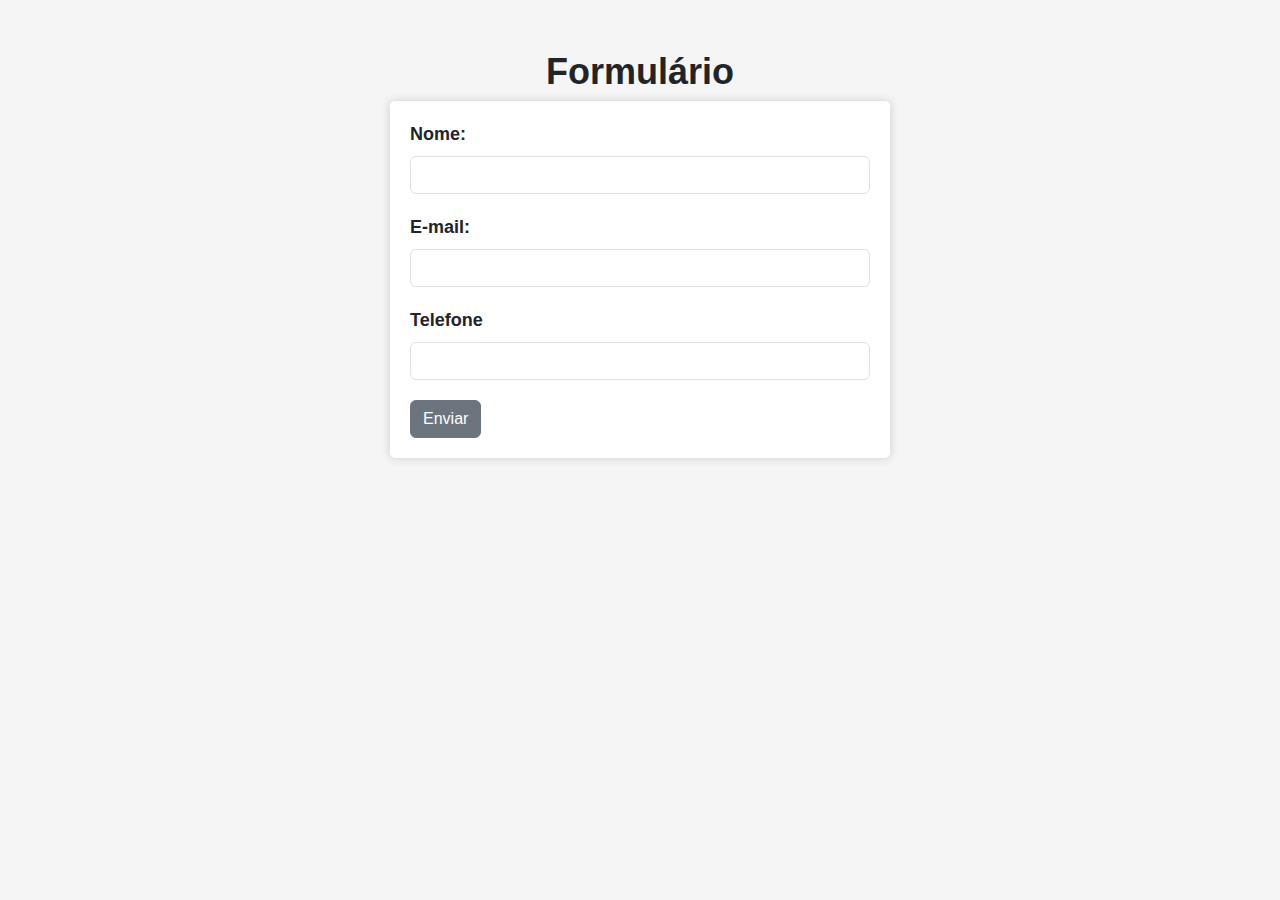
<file: index.html>
<!DOCTYPE html>
<html lang="en">
<head>
    <meta charset="UTF-8">
    <meta http-equiv="X-UA-Compatible" content="IE=edge">
    <meta name="viewport" content="width=device-width, initial-scale=1.0">
    <title>Document</title>
    <link rel="stylesheet" href="https://cdn.jsdelivr.net/npm/bootstrap@5.0.0/dist/css/bootstrap.min.css" integrity="sha384-..."/>
    <script src="https://cdn.jsdelivr.net/npm/bootstrap@5.0.0/dist/js/bootstrap.min.js" integrity="sha384-..."></script>
</head>
<body>

<h1>Formulário</h1>
    <form>
        <label class="form-label" for="nome">Nome:</label>
        <input class="form-control" type="text" id="nome">
        <label class="form-label" for="email">E-mail:</label>
        <input class="form-control" type="email" id="email">
        <label class="form-label" for="tel">Telefone</label>
        <input class="form-control" type="tel" id="tel">
        <button class="btn btn-secondary">Enviar</button>
    </form>
    <style>
        body {
            background-color: #f5f5f5;
            font-family: Arial, sans-serif;
        }
        
        h1 {
            text-align: center;
            margin-top: 50px;
            font-size: 36px;
            font-weight: bold;
        }
        
        form {
            max-width: 500px;
            margin: 0 auto;
            padding: 20px;
            background-color: #fff;
            border-radius: 5px;
            box-shadow: 0px 0px 10px #ccc;
        }
        
        label {
            display: block;
            margin-bottom: 10px;
            font-size: 18px;
            font-weight: bold;
        }
        
        input {
            display: block;
            width: 100%;
            padding: 10px;
            font-size: 16px;
            border: 2px solid #ccc;
            border-radius: 4px;
            margin-bottom: 20px;
        }
        


    </style>
</body>
</html>
</file>
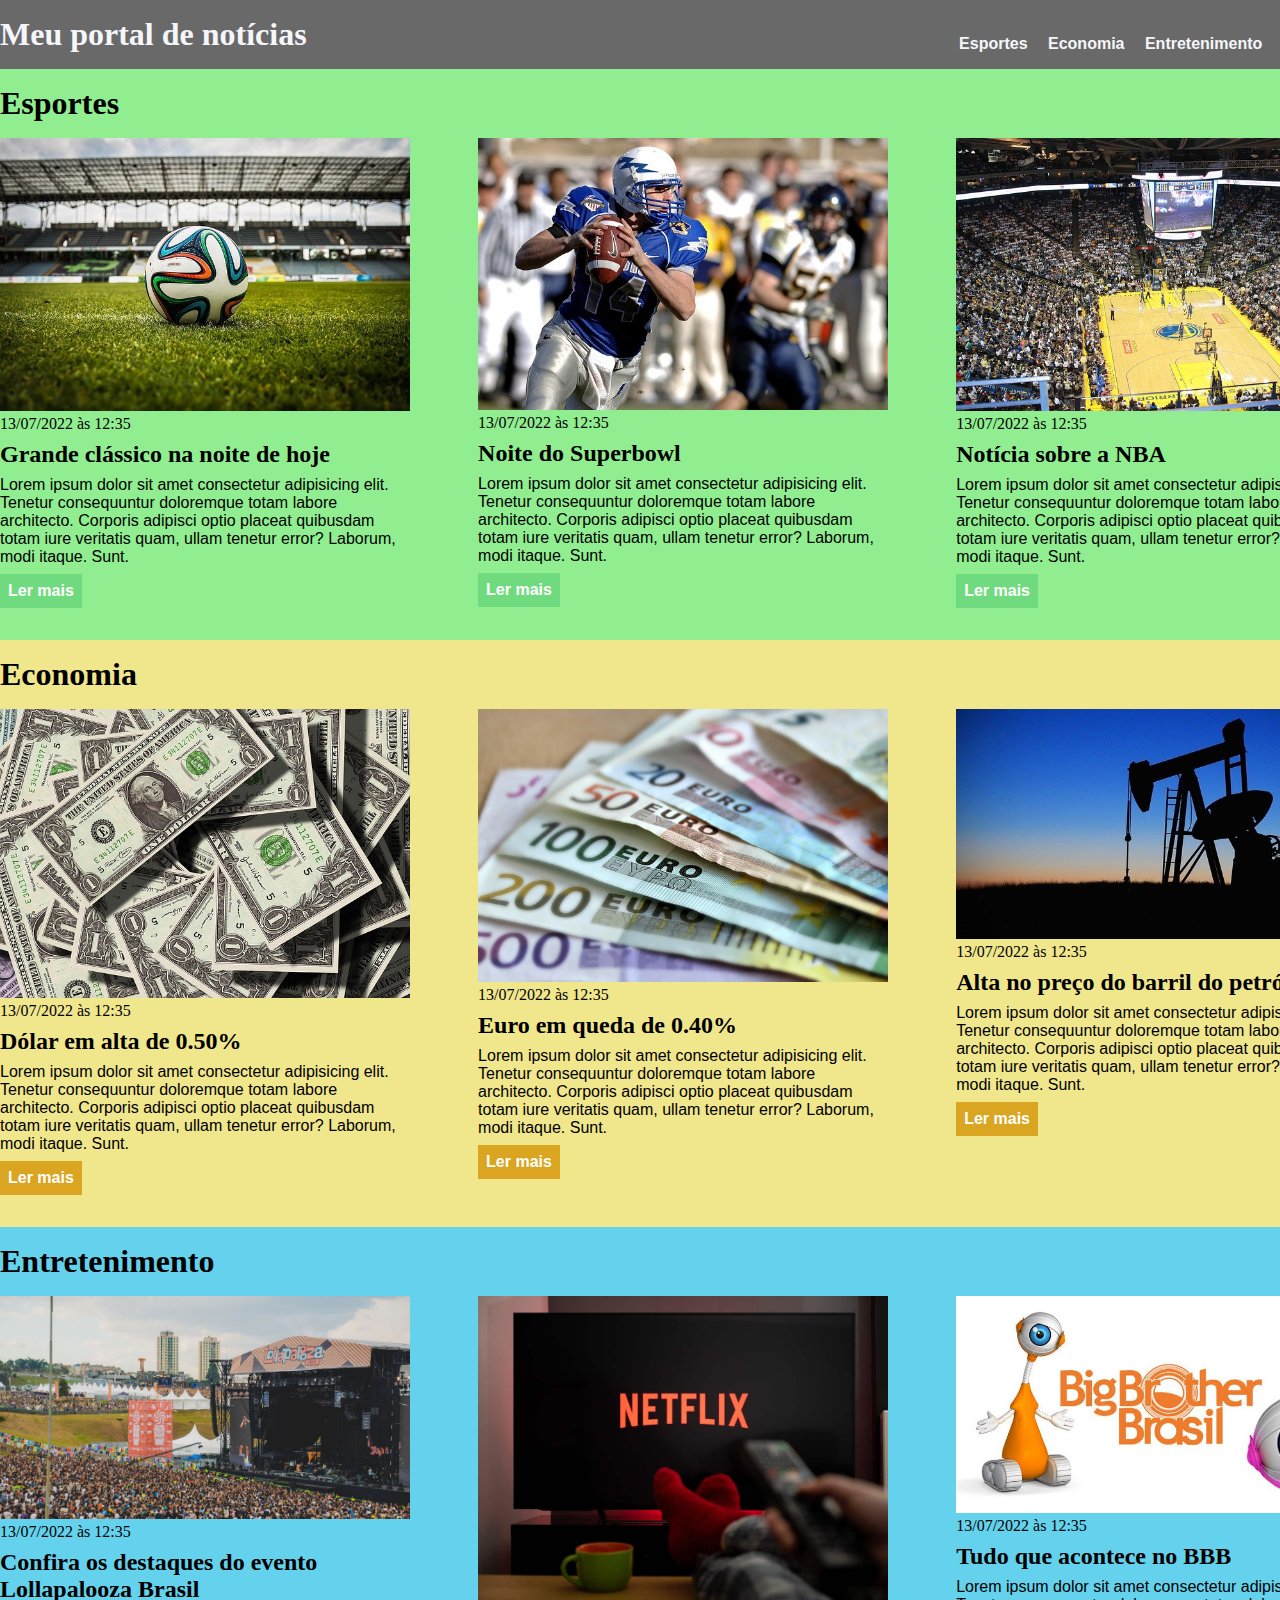
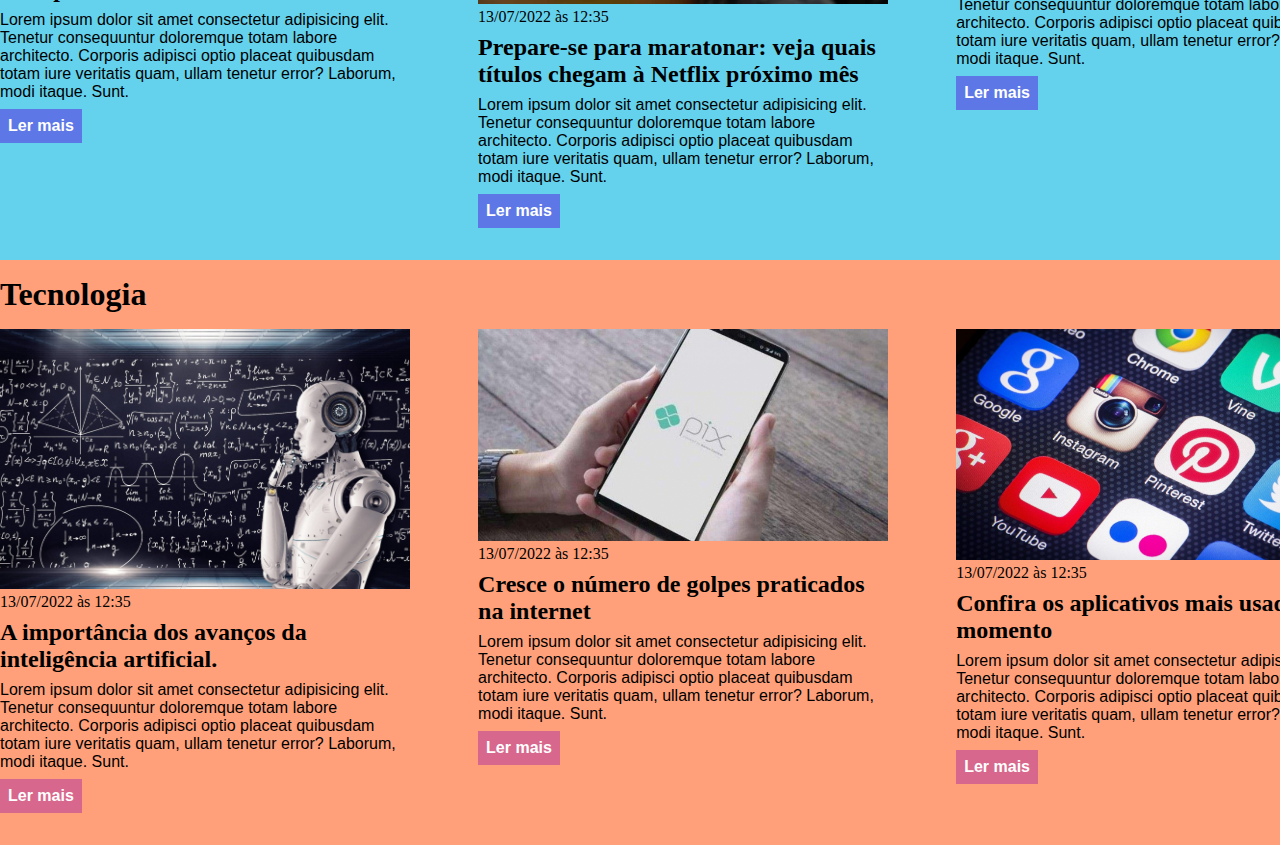
<file: exerciciocss/index.html>
<!DOCTYPE html>
<html lang="pt-BR">
<head>
    <meta charset="UTF-8">
    <meta http-equiv="X-UA-Compatible" content="IE=edge">
    <meta name="viewport" content="width=device-width, initial-scale=1.0">
    <title>Meu portal de notícias</title>
    <link rel="stylesheet" href="./main.css" />
</head>
<body>
    <header>
        <div class="container">
            <h1>Meu portal de notícias</h1>
            <nav>
                <ul>
                    <li>
                        <a href="#sports" title="Ir para a seção de esportes">Esportes</a>
                    </li>
                    <li>
                        <a href="#economy" title="Ir para a seção de notícias">Economia</a>
                    </li>
                    <li>
                        <a href="#entertainment" title="Ir para a seção de notícias">Entretenimento</a>
                    </li>
                    <li>
                        <a href="#tecnology" title="Ir para a seção de notícias">Tecnologia</a>
                    </li>
                </ul>
            </nav>
        </div>
    </header>
    <section id="sports">
        <div class="container">
            <h2>Esportes</h2>
            <div class="articles">
                <article>
                    <img src="./imagens/futebol.jpg" alt="Bola de futebol no gramado" />
                    <header>
                        <time class="creation-date">13/07/2022 às 12:35</time>
                    </header>
                    <h3>Grande clássico na noite de hoje</h3>
                    <p>
                        Lorem ipsum dolor sit amet consectetur adipisicing elit. Tenetur consequuntur doloremque totam labore architecto. Corporis adipisci optio placeat quibusdam totam iure veritatis quam, ullam tenetur error? Laborum, modi itaque. Sunt.
                    </p>
                    <a href="#" title="Leia a notícia completa">Ler mais</a>
                </article>
                <article>
                    <div class="image">
                        <img src="./imagens/futebol-americano.jpg" alt="Jogador de futebol americano correndo com a bola na mão" />
                        <div class="overlay"></div>
                    </div>
                    <header>
                        <time>13/07/2022 às 12:35</time>
                    </header>
                    <h3>Noite do Superbowl</h3>
                    <p>
                        Lorem ipsum dolor sit amet consectetur adipisicing elit. Tenetur consequuntur doloremque totam labore architecto. Corporis adipisci optio placeat quibusdam totam iure veritatis quam, ullam tenetur error? Laborum, modi itaque. Sunt.
                    </p>
                    <a href="#" title="Leia a notícia completa">Ler mais</a>
                </article>
                <article>
                    <img src="./imagens/basquete.jpg" title="Vista aérea de uma quadra de basquete" />
                    <header>
                        <time>13/07/2022 às 12:35</time>
                    </header>
                    <h3>Notícia sobre a NBA</h3>
                    <p>
                        Lorem ipsum dolor sit amet consectetur adipisicing elit. Tenetur consequuntur doloremque totam labore architecto. Corporis adipisci optio placeat quibusdam totam iure veritatis quam, ullam tenetur error? Laborum, modi itaque. Sunt.
                    </p>
                    <a href="#" title="Leia a notícia completa">Ler mais</a>
                </article>
            </div>
        </div>    
    </section>
    <section id="economy">
        <div class="container">
            <h2>Economia</h2>
            <div class="articles">
                <article>
                    <img src="./imagens/dolares.jpg" alt="Muitos dólares" />
                    <header>
                        <time>13/07/2022 às 12:35</time>
                    </header>
                    <h3>Dólar em alta de 0.50%</h3>
                    <p>
                        Lorem ipsum dolor sit amet consectetur adipisicing elit. Tenetur consequuntur doloremque totam labore architecto. Corporis adipisci optio placeat quibusdam totam iure veritatis quam, ullam tenetur error? Laborum, modi itaque. Sunt.
                    </p>
                    <a href="#" title="Leia a notícia completa">Ler mais</a>
                </article>
            <article>
                <img src="./imagens/euro.jpg" alt="Várias notas de euro" />
                <header>
                    <time>13/07/2022 às 12:35</time>
                </header>
                <h3>Euro em queda de 0.40%</h3>
                <p>
                    Lorem ipsum dolor sit amet consectetur adipisicing elit. Tenetur consequuntur doloremque totam labore architecto. Corporis adipisci optio placeat quibusdam totam iure veritatis quam, ullam tenetur error? Laborum, modi itaque. Sunt.
                </p>
                <a href="#" title="Leia a notícia completa">Ler mais</a>
            </article>
            <article>
                <img src="./imagens/petroleo.jpg" alt="Extração de petróleo" />
                <header>
                    <time>13/07/2022 às 12:35</time>
                </header>
                <h3>Alta no preço do barril do petróleo</h3>
                <p>
                    Lorem ipsum dolor sit amet consectetur adipisicing elit. Tenetur consequuntur doloremque totam labore architecto. Corporis adipisci optio placeat quibusdam totam iure veritatis quam, ullam tenetur error? Laborum, modi itaque. Sunt.
                </p>
                <a href="#" title="Leia a notícia completa">Ler mais</a>
            </article>
        </div>
    </section>
    <section id="entertainment">
        <div class="container">
            <h2>Entretenimento</h2>
            <div class="articles">
                <article>
                    <img src="./imagens/lollabr.jpg" alt="Palco do Lollapaloza" />
                    <header>
                        <time class="creation-date">13/07/2022 às 12:35</time>
                    </header>
                    <h3>Confira os destaques do evento Lollapalooza Brasil</h3>
                    <p>
                        Lorem ipsum dolor sit amet consectetur adipisicing elit. Tenetur consequuntur doloremque totam labore architecto. Corporis adipisci optio placeat quibusdam totam iure veritatis quam, ullam tenetur error? Laborum, modi itaque. Sunt.
                    </p>
                    <a href="#" title="Leia a notícia completa">Ler mais</a>
                </article>
                <article>
                    <div class="image">
                        <img src="./imagens/netflix.jpg" alt="Assistindo a televisão" />
                        <div class="overlay"></div>
                    </div>
                    <header>
                        <time>13/07/2022 às 12:35</time>
                    </header>
                    <h3>Prepare-se para maratonar: veja quais títulos chegam à Netflix próximo mês</h3>
                    <p>
                        Lorem ipsum dolor sit amet consectetur adipisicing elit. Tenetur consequuntur doloremque totam labore architecto. Corporis adipisci optio placeat quibusdam totam iure veritatis quam, ullam tenetur error? Laborum, modi itaque. Sunt.
                    </p>
                    <a href="#" title="Leia a notícia completa">Ler mais</a>
                </article>
                <article>
                    <img src="./imagens/bbb.jpeg" title="Animação BBB" />
                    <header>
                        <time>13/07/2022 às 12:35</time>
                    </header>
                    <h3>Tudo que acontece no BBB</h3>
                    <p>
                        Lorem ipsum dolor sit amet consectetur adipisicing elit. Tenetur consequuntur doloremque totam labore architecto. Corporis adipisci optio placeat quibusdam totam iure veritatis quam, ullam tenetur error? Laborum, modi itaque. Sunt.
                    </p>
                    <a href="#" title="Leia a notícia completa">Ler mais</a>
                </article>
            </div>
        </div>    
    </section>
    <section id="tecnology">
        <div class="container">
            <h2>Tecnologia</h2>
            <div class="articles">
                <article>
                    <img src="./imagens/IA.jpg" alt="Robô" />
                    <header>
                        <time>13/07/2022 às 12:35</time>
                    </header>
                    <h3>A importância dos avanços da inteligência artificial.</h3>
                    <p>
                        Lorem ipsum dolor sit amet consectetur adipisicing elit. Tenetur consequuntur doloremque totam labore architecto. Corporis adipisci optio placeat quibusdam totam iure veritatis quam, ullam tenetur error? Laborum, modi itaque. Sunt.
                    </p>
                    <a href="#" title="Leia a notícia completa">Ler mais</a>
                </article>
            <article>
                <img src="./imagens/golpe.jpg" alt="Celular na mão" />
                <header>
                    <time>13/07/2022 às 12:35</time>
                </header>
                <h3>Cresce o número de golpes praticados na internet</h3>
                <p>
                    Lorem ipsum dolor sit amet consectetur adipisicing elit. Tenetur consequuntur doloremque totam labore architecto. Corporis adipisci optio placeat quibusdam totam iure veritatis quam, ullam tenetur error? Laborum, modi itaque. Sunt.
                </p>
                <a href="#" title="Leia a notícia completa">Ler mais</a>
            </article>
            <article>
                <img src="./imagens/apps.jpeg" alt="Tela de celular" />
                <header>
                    <time>13/07/2022 às 12:35</time>
                </header>
                <h3>Confira os aplicativos mais usados no momento</h3>
                <p>
                    Lorem ipsum dolor sit amet consectetur adipisicing elit. Tenetur consequuntur doloremque totam labore architecto. Corporis adipisci optio placeat quibusdam totam iure veritatis quam, ullam tenetur error? Laborum, modi itaque. Sunt.
                </p>
                <a href="#" title="Leia a notícia completa">Ler mais</a>
            </article>
        </div>
    </section>
</body>
</html>
</file>
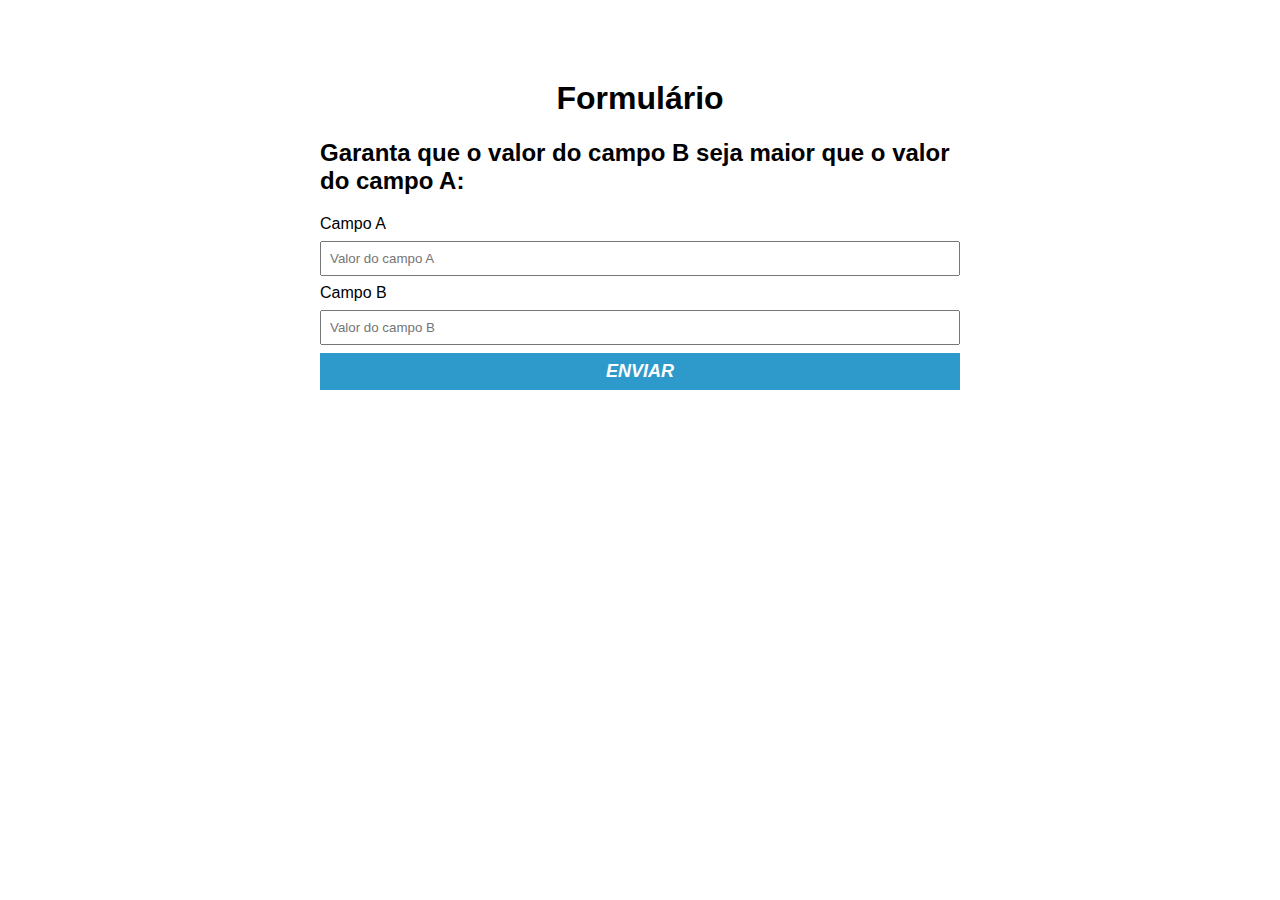
<file: exerciciojs/index.html>
<!DOCTYPE html>
<html lang="pt-BR">
<head>
    <meta charset="UTF-8">
    <meta http-equiv="X-UA-Compatible" content="IE=edge">
    <meta name="viewport" content="width=device-width, initial-scale=1.0">
    <title>Formulário</title>
    <link rel="stylesheet" href="./main.css" />
</head>
<body>
    <div class="container">
        <h1>Formulário</h1>
        <h2>Garanta que o valor do campo B seja maior que o valor do campo A:</h2>
        <form id="form-valores">
            
            <p class="campoA">Campo A</p>
            <input type="number" id="numero1" required placeholder="Valor do campo A" />
            <p class="campoB">Campo B</p>
            <input type="number" id="numero2" required placeholder="Valor do campo B" />
            
            <button id="btn-depositar" type="submit" >Enviar</button>
            <p class="error-message">
                O valor do campo B precisa ser maior que o valor do campo A.
            </p>
        </form>
        <p class="success-message">
            Enviado com sucesso. Os valores foram inseridos corretamente!
        </p>
    </div>
    <script src="./main.js"></script>
</body>
</html>
</file>
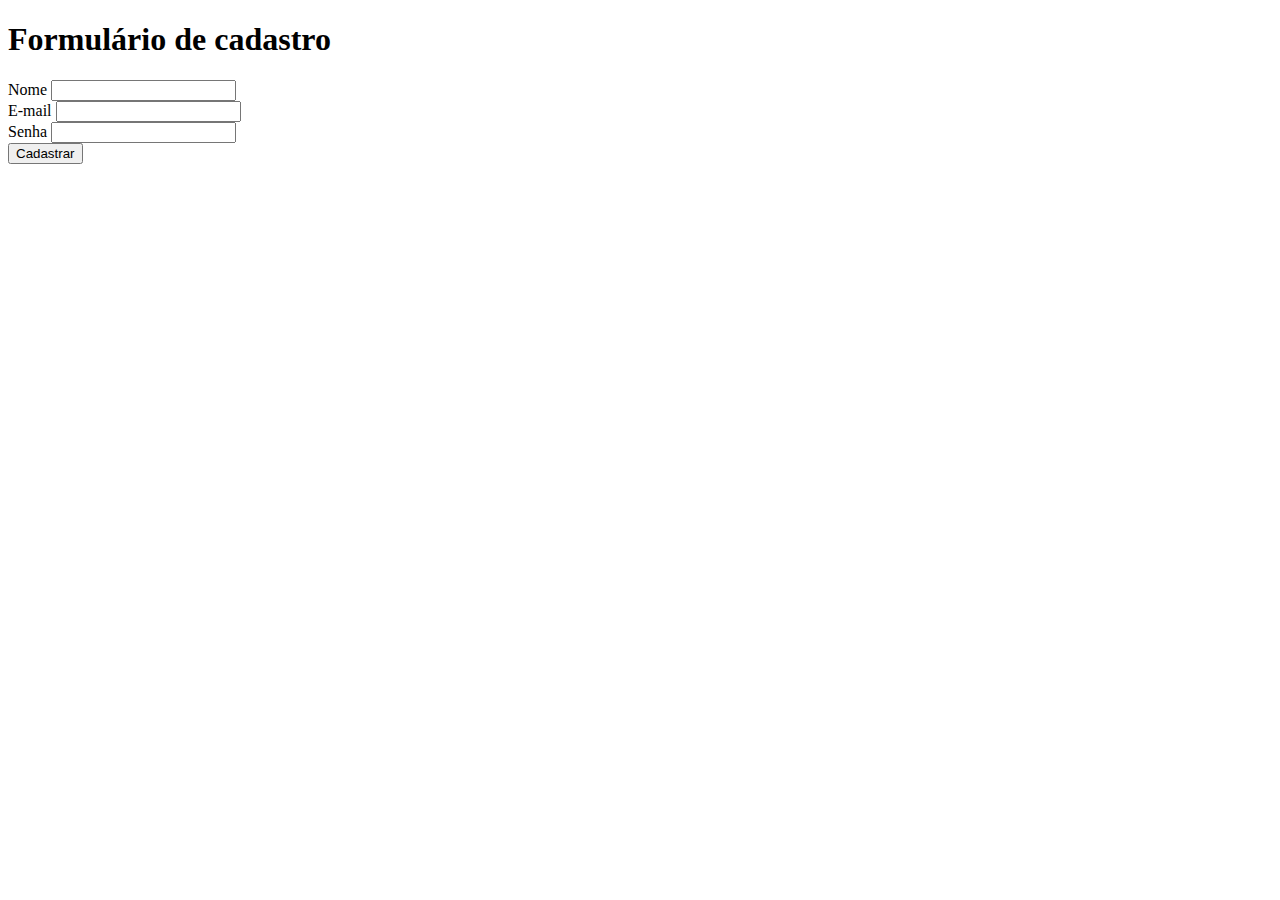
<file: formulario.html>
<!DOCTYPE html>
<html lang="en">
<head>
    <meta charset="UTF-8">
    <meta http-equiv="X-UA-Compatible" content="IE=edge">
    <meta name="viewport" content="width=device-width, initial-scale=1.0">
    <title>Formulário</title>
</head>
<body>
    <h1>Formulário de cadastro</h1>
    <form>
        Nome <input type="text"> <br>
        E-mail <input type="email"><br>
        Senha <input type="password"><br>
        <button type="submit">Cadastrar</button>

    </form>    
</body>
</html>
</file>
<file: exerciciocss/main.css>
* {
    box-sizing: crimson;
    margin: 0;
    padding: 0; 
}

body > header{
    background-color:dimgrey;
    padding: 16px 0;
    color:#f5f6fa ;
}

header .container{
    display:flex;
    align-items:flex-end;
    justify-content: space-between;
}

header li{
    display: inline;
    font-family: Arial, Helvetica, sans-serif;
    font-weight: bold;
    margin-left: 16px ;
}

header li a {
    color: #f5f6fa;
    text-decoration: none;
}

.container {
    width: 1366px;
    margin: 0 auto;
}

.articles{
    display: flex;
    flex-wrap: wrap ;
    justify-content: space-between;
}

.articles article img{
    /*height: 180px; */
    width: 100%;
}

.articles article{
    width: 30%;
}

section{
    padding: 16px 0;
}

section h2,
.articles article{
    margin-bottom: 16px;
}

.articles article h3{
    margin-top: 8px;
    margin-bottom: 8px;
}

.articles article a {
background-color: blue;
color: #fff ;
padding: 8px;
display: inline-block;
text-decoration: none;
font-weight:bold;
margin-top: 8px;
}

.articles article a:hover {
    text-decoration: underline;
}

.articles article p,
.articles article a {
    font-family: Arial, Helvetica, sans-serif;
}

.articles article h3{
    font-size: 24px;
}

section h2{
    font-size: 32px; 
}

#sports {
    background-color:lightgreen;
}

#sports .articles article a{
    background-color: rgb(112, 219, 126);
}

#economy {
    background-color: khaki;
}

#economy .articles article a{
    background-color: goldenrod;
}

#entertainment {
    background-color:rgb(100, 210, 237);
}

#entertainment .articles article a{
    background-color:rgb(93, 120, 230);
}

#tecnology {
    background-color:lightsalmon;
}

#tecnology .articles article a{
    background-color:rgb(216, 103, 141);
}
</file>
<file: exerciciojs/main.css>
* {
    margin: 0;
    padding: 0;
    box-sizing: border-box;
    font-family: sans-serif;
}

.container {
    margin: 80px auto;
    max-width: 640px;
    width: 100%;
}

.container h1 {
    margin-bottom: 22px;
    text-align: center;
}

form {
    margin-top: 20px;
}

input, textarea, button {
    display: block;
    padding: 8px;
    margin-bottom: 8px;
    width: 100%;
    resize: none;
}

button {
    background-color: #2e9acc;
    border: none;
    text-transform: uppercase;
    color: #fff;
    font-weight: bold;
    font-size: 18px;
    font-style: italic;
    cursor: pointer;
}

button:hover {
    background-color: #a8bedf;
}

.success-message {
    background-color:#123a92 ;
    padding: 16px;
    color: aliceblue;
    display: none;
}

.error-message {
    font-size: 12px;
    padding: 8px;
    background-color: red;
    color: #fff;
    margin-bottom: 8px;
    display: none;
}

.campoA {
    margin-bottom: 8px;
}
.campoB {
    margin-bottom: 8px;
}
</file>
